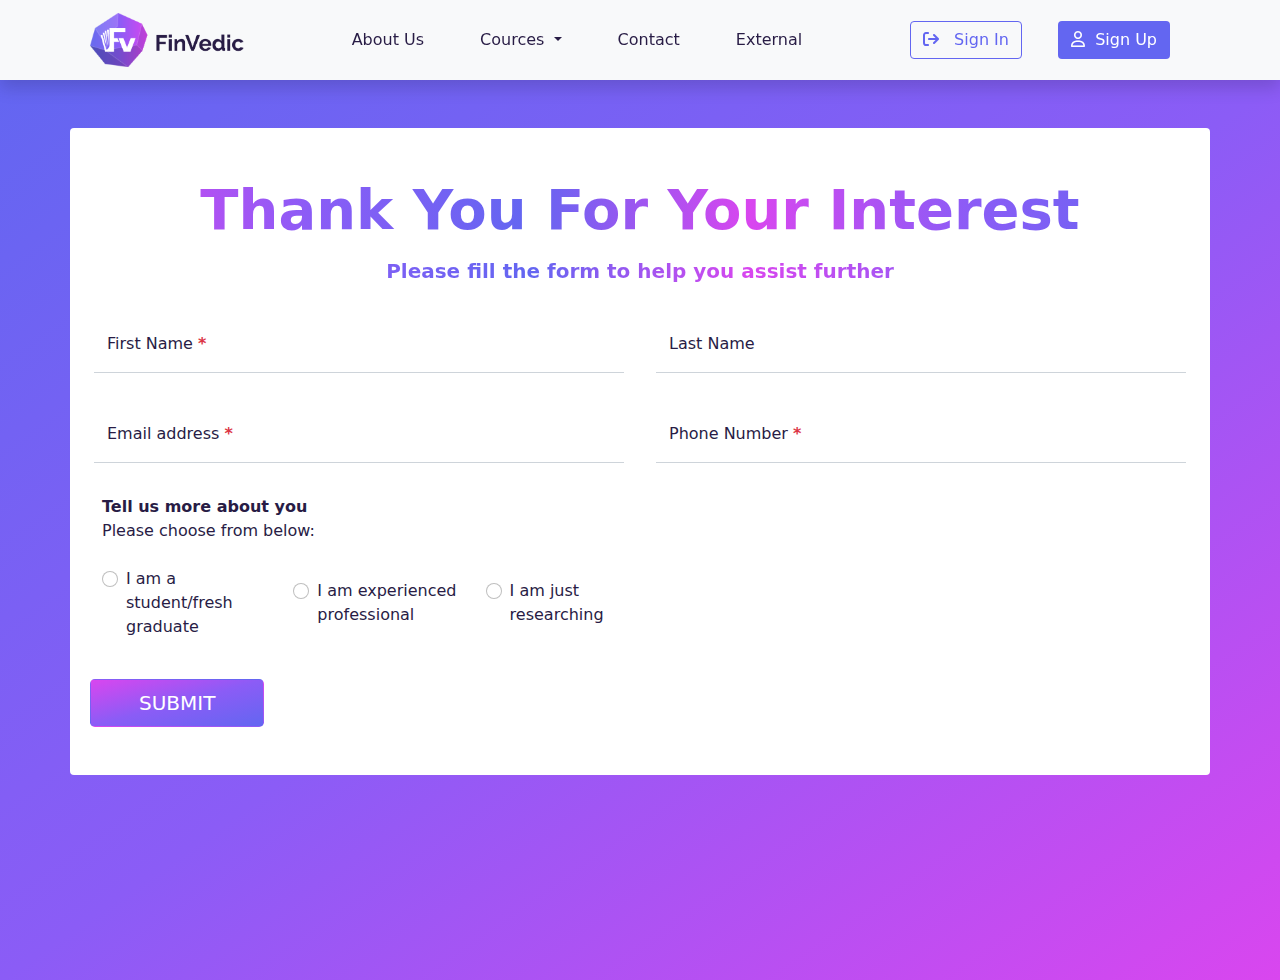
<file: broucher.html>
<!DOCTYPE html>
<html>

<head>
    <meta charset="utf-8">
    <meta name="viewport" content="width=device-width, initial-scale=1">
    <link href="assets/css/CustomeStyle.css" rel="stylesheet">
    <link href="assets/css/bootstrap.css" rel="stylesheet">
    <link href="https://cdnjs.cloudflare.com/ajax/libs/font-awesome/6.4.0/css/all.min.css" rel="stylesheet">
    <link rel="preconnect" href="https://fonts.googleapis.com">
    <link rel="preconnect" href="https://fonts.gstatic.com" crossorigin>
    <link href="https://fonts.googleapis.com/css2?family=Raleway:wght@300;400;500&display=swap" rel="stylesheet">
    <title>FinVedic Website</title>
    <link rel="stylesheet" href="assets/css/splide.css">
    <script src="assets/js/splide.min.js"></script>
    <link rel="stylesheet" href="https://cdnjs.cloudflare.com/ajax/libs/animate.css/4.1.1/animate.min.css" />
    <style>
        .accordion-item:first-of-type .accordion-button,
        .accordion-item:last-of-type .accordion-button.collapsed {
            border-top-left-radius: 50%;
            border-top-right-radius: 50%;
            border-bottom-left-radius: 50%;
            border-bottom-right-radius: 50%;
        }

        .accordion-button {
            width: fit-content;
            float: right;
            padding: 6px;
            border-radius: 50%;
        }

        .accordion-button.collapsed {
            background-color: #f3f6ff !important;
            box-shadow: none;
        }

        .accordion-button:not(.collapsed) {
            background-color: #6366F1 !important;
            box-shadow: none;
        }

        .accordion-button::after {
            background-image: url([data-uri]);
        }

        .accordion-button:not(.collapsed)::after {
            background-image: url([data-uri]);
        }

        .accordion-collapse.collapse.card-body {
            padding: 0px;
        }

        .nav.nav-pills .nav-item .nav-link {
            background: white !important;
            border-radius: 10px;
            box-shadow: 0px 4px 5px 0px rgb(177, 177, 177);
            cursor: pointer;
        }

        .nav.nav-pills .nav-item .nav-link p {
            color: rgb(180, 180, 180) !important;
            font-weight: bold;
        }

        .nav.nav-pills .nav-item .nav-link img {
            opacity: 0.4;
        }

        .nav.nav-pills .nav-item {
            margin-left: 5px;
            margin-right: 5px;
        }

        .nav.nav-pills .nav-item .nav-link.active {
            transform: scale(1.1);
            transition: 0.25s;
            background-color: red;

            border-radius: 10px 10px 0px 0px;
            border-bottom: 5px solid #ea63ff;
            box-shadow: 0px 4px 5px 0px #ea63ff;
        }

        .nav.nav-pills .nav-item .nav-link.active img {
            opacity: 1;
        }

        .nav.nav-pills .nav-item .nav-link.active p {
            color: #281C45 !important;
        }

        .nav.nav-pills .nav-item .nav-link img {
            width: 70px;
            /* height: 70px; */
            padding-bottom: 10px;
        }

        .header-section {
            background-image: url('assets/images/Bannerimg12x.png');
        }

        .lab-section {
            background-image: url('assets/images/Group1602x.png');
            background-repeat: no-repeat;
            background-size: 100% 100%;
        }

        .Excellence-section {
            background-image: url('assets/images/Group168@2x.png');
            background-repeat: no-repeat;
            background-size: 100% 100%;
        }

        .finvedic-section {
            /* height: 100vh; */
            /* background-image: url('assets/images/Component1812x.png'); */
            /* background-repeat: no-repeat; */
            /* background-size: 100% 100%; */
        }

        .finvedic-section:hover {
            transform: scale(0.4)
        }

        .logo {
            width: 154px;
        }

        @media (min-width: 768px) and (max-width: 991px) {
            .header-section {
                background-image: url('assets/images/Group74702x.png');
            }
        }

        @media screen and (max-width: 767px) {
            .logo {
                width: 116px;
            }

            .header-section {
                background-image: url('assets/images/Group74702x.png');
            }

            .lab-section {
                background-image: url('assets/images/Group74803x.png');
                background-repeat: no-repeat;
                background-position: center;
                background-size: 180% 100%;
            }

            .Excellence-section {
                background-image: url('assets/images/Group74813x.png');
                background-repeat: no-repeat;
                background-position: center;
                background-size: 180% 100%;
            }

            .mainlab-section {
                box-shadow: 0px -100px 100px 0px #ffffff;
            }

            .finvedic-section {
                height: 45vh;
                background-image: url('assets/images/Component1812x.png');
                background-repeat: no-repeat;
                background-position: center;
                background-size: 150% 100%;
            }

            .nav.nav-pills .nav-item .nav-link.active {
                transform: scale(1.2);
            }

            .nav.nav-pills .nav-item .nav-link img {
                width: 50px;
                /* height: 50px; */
            }
        }

        ol,
        ul {
            padding-left: 1.225rem;
        }

        .form-control {
            border: 0px;
            border-bottom: 1px solid #ced4da;
            border-radius: 0px;
        }
    </style>
</head>

<body>
    <!-- navbar start -->
    <nav
        class="navbar navbar-expand-lg navbar-light bg-light sticky-top fixed-top shadow animate__animated animate__pulse">
        <div class="container">
            <a class="navbar-brand" href="index.html">
                <img src="assets/images/logo/Asset8sxsr.png" class="logo">
            </a>
            <button type="button" class="navbar-toggler btn" data-bs-toggle="modal" data-bs-target="#navbarModel">
                <span class="navbar-toggler-icon"></span>
            </button>
            <div class="collapse navbar-collapse text-center" id="navbarSupportedContent">
                <ul class="navbar-nav mx-auto mb-2 mb-lg-0">
                    <li class="nav-item">
                        <a class="nav-link active" aria-current="page" href="#">About Us</a>
                    </li>
                    <li class="nav-item dropdown">
                        <a class="nav-link dropdown-toggle" href="#" id="navbarDropdown" role="button"
                            data-bs-toggle="dropdown" aria-expanded="false">
                            Cources
                        </a>
                        <ul class="dropdown-menu bordered dropdown-menu-style" aria-labelledby="navbarDropdown">
                            <li><a class="dropdown-item" href="Payments.html">Payments <i class="fa-solid fa-angle-right"></i></a>
                            </li>
                            <li><a class="dropdown-item" href="#">Banking <i class="fa-solid fa-angle-right"></i></a>
                            </li>
                            <li><a class="dropdown-item" href="#">Digital Landing <i
                                        class="fa-solid fa-angle-right"></i></a></li>
                            <li><a class="dropdown-item" href="#">Wealth Management <i
                                        class="fa-solid fa-angle-right"></i></a></li>
                            <li><a class="dropdown-item" href="#">Insurance <i class="fa-solid fa-angle-right"></i></a>
                            </li>
                            <li><a class="dropdown-item" href="#">Capital Markets <i
                                        class="fa-solid fa-angle-right"></i></a></li>
                            <li><a class="dropdown-item" href="#">SMB <i class="fa-solid fa-angle-right"></i></a>
                            </li>
                            <li><a class="dropdown-item" href="#">Real Estate <i
                                        class="fa-solid fa-angle-right"></i></a></li>
                        </ul>
                    </li>
                    <li class="nav-item">
                        <a class="nav-link" href="#" tabindex="-1" aria-disabled="true">Contact</a>
                    </li>
                    <li class="nav-item">
                        <a class="nav-link" href="#">External</a>
                    </li>
                </ul>
                <ui class="navbar-nav">
                    <li class="nav-item mx-3">
                        <a class="btn sign-in-btn rounded my-2" href="signIn.html">
                            <i class="fa-solid fa-arrow-right-from-bracket text-blue"></i>&nbsp;&nbsp; Sign In
                        </a>
                    </li>
                    <li class="nav-item">
                        <a class="btn text-white sign-up-btn rounded my-2" href="signUp.html">
                            <i class="fa-regular fa-user text-white"></i>&nbsp;&nbsp;Sign Up
                        </a>
                    </li>
                </ui>
            </div>
        </div>
    </nav>
    <!-- navbar end -->

    <div class="modal fade" id="navbarModel">
        <div class="modal-dialog modal-sm">
            <div class="modal-content bg-light" style="border-radius: 25px;">
                <div class="modal-head m-4 text-end">
                    <button type="button" class="btn-close" data-bs-dismiss="modal"></button>
                </div>
                <div class="d-flex align-items-start" style="height:80vh;overflow-y: auto;">
                    <ul class="navbar-nav mx-auto mt-4 mb-lg-0">
                        <li class="nav-item h5">
                            <a class="nav-link active" aria-current="page" href="#">About Us</a>
                        </li>
                        <li class="nav-item dropdown">
                            <a class="nav-link dropdown-toggle h4" href="#" id="navbarDropdown" role="button"
                                data-bs-toggle="dropdown" aria-expanded="false"><span class="h5"> Cources</span> </a>
                            <ul class="dropdown-menu bordered " aria-labelledby="navbarDropdown">
                                <li><a class="dropdown-item" href="#">
                                        Payments <i class="fa-solid fa-angle-right"></i></a>
                                </li>
                                <li><a class="dropdown-item" href="#">
                                        Banking <i class="fa-solid fa-angle-right"></i></a>
                                </li>
                                <li><a class="dropdown-item" href="#">
                                        Digital Landing <i class="fa-solid fa-angle-right"></i></a>
                                </li>
                                <li><a class="dropdown-item" href="#">
                                        Wealth Management <i class="fa-solid fa-angle-right"></i></a>
                                </li>
                                <li><a class="dropdown-item" href="#">
                                        Insurance <i class="fa-solid fa-angle-right"></i></a>
                                </li>
                                <li><a class="dropdown-item" href="#">
                                        Capital Markets <i class="fa-solid fa-angle-right"></i></a>
                                </li>
                                <li><a class="dropdown-item" href="#">
                                        SMB <i class="fa-solid fa-angle-right"></i></a>
                                </li>
                                <li><a class="dropdown-item" href="#">
                                        Real Estate <i class="fa-solid fa-angle-right"></i></a>
                                </li>
                            </ul>
                        </li>
                        <li class="nav-item h5">
                            <a class="nav-link" href="#">Contact</a>
                        </li>
                        <li class="nav-item h5">
                            <a class="nav-link" href="#">External</a>
                        </li>
                        <li class="nav-item">
                            <button class="btn btn-sm sign-in-btn rounded ">
                                <i class="fa-solid fa-arrow-right-from-bracket text-blue"></i>&nbsp;&nbsp; Sign In
                            </button>
                        </li>
                        <li class="nav-item my-3">
                            <button class="btn btn-sm text-white sign-up-btn rounded">
                                <i class="fa-regular fa-user text-white"></i>&nbsp;&nbsp;Sign Up
                            </button>
                        </li>
                    </ul>
                </div>
            </div>
        </div>
    </div>


    <div class="container-fluid py-5 form-background px-2">
        <div class="container bg-white py-5 rounded">
            <form onsubmit="">
                <div class="row">
                    <div class="col-12 display-4 fw-bold text-center">
                        <p class=" fs-sm-20 heading-text"> Thank You For Your Interest</p>
                        <p class="fs-20 fs-sm-14 heading-text">Please fill the form to help you assist further</p>
                    </div>
                    <div class="col-12 col-lg-6 p-3">
                        <div class="form-floating">
                            <input type="text" class="form-control" id="floatingInputFNmae"
                                placeholder="name@example.com" value="">
                            <label for="floatingInputFNmae">First Name <span
                                    class="text-danger fw-bold">*</span></label>
                        </div>
                    </div>
                    <div class="col-12 col-lg-6 p-3">
                        <div class="form-floating">
                            <input type="text" class="form-control" id="floatingInputLName"
                                placeholder="name@example.com" value="">
                            <label for="floatingInputLName">Last Name</label>
                        </div>
                    </div>
                    <div class="col-12 col-lg-6 p-3">
                        <div class="form-floating">
                            <input type="email" class="form-control" id="floatingInputAddress"
                                placeholder="name@example.com" value="">
                            <label for="floatingInputAddress">Email address <span class="text-danger fw-bold">
                                    *</span></label>
                        </div>
                    </div>
                    <div class="col-12 col-lg-6 p-3">
                        <div class="form-floating">
                            <input type="number" class="form-control" id="floatingInputNumber"
                                placeholder="name@example.com" value="">
                            <label for="floatingInputNumber">Phone Number <span class="text-danger fw-bold">
                                    *</span></label>
                        </div>
                    </div>
                    <div class="col-12 col-lg-6 p-3">
                        <label class="fw-bold mx-2">Tell us more about you</label><br>
                        <lable class="mx-2">Please choose from below:</lable>
                        <div class="py-3 d-lg-flex align-items-center">
                            <div class="form-check m-2">
                                <input class="form-check-input" type="radio" name="aboutYou"
                                    id="flexRadio1" value="I am a student/fresh graduate">
                                <label class="form-check-label" for="flexRadio1">
                                    I am a student/fresh graduate
                                </label>
                            </div>
                            <div class="form-check m-2">
                                <input class="form-check-input" type="radio" name="aboutYou"
                                    id="flexRadio12" value="I am experienced professional">
                                <label class="form-check-label" for="flexRadio12">
                                    I am experienced professional
                                </label>
                            </div>
                            <div class="form-check m-2">
                                <input class="form-check-input" type="radio" name="aboutYou"
                                    id="flexRadio13" value="I am just researching">
                                <label class="form-check-label" for="flexRadio13">
                                    I am just researching
                                </label>
                            </div>
                        </div>
                    </div>
                    <div class="col-12">
                        <button class="px-5 btn btn-lg submit-btn text-white" type="submit"
                            role="button">SUBMIT</button>
                    </div>
                </div>
            </form>
        </div>
    </div>
</body>
<script src="assets/js/bootstrap.js"></script>
<script src="https://cdnjs.cloudflare.com/ajax/libs/jquery/3.6.0/jquery.min.js"></script>

</html>
</file>
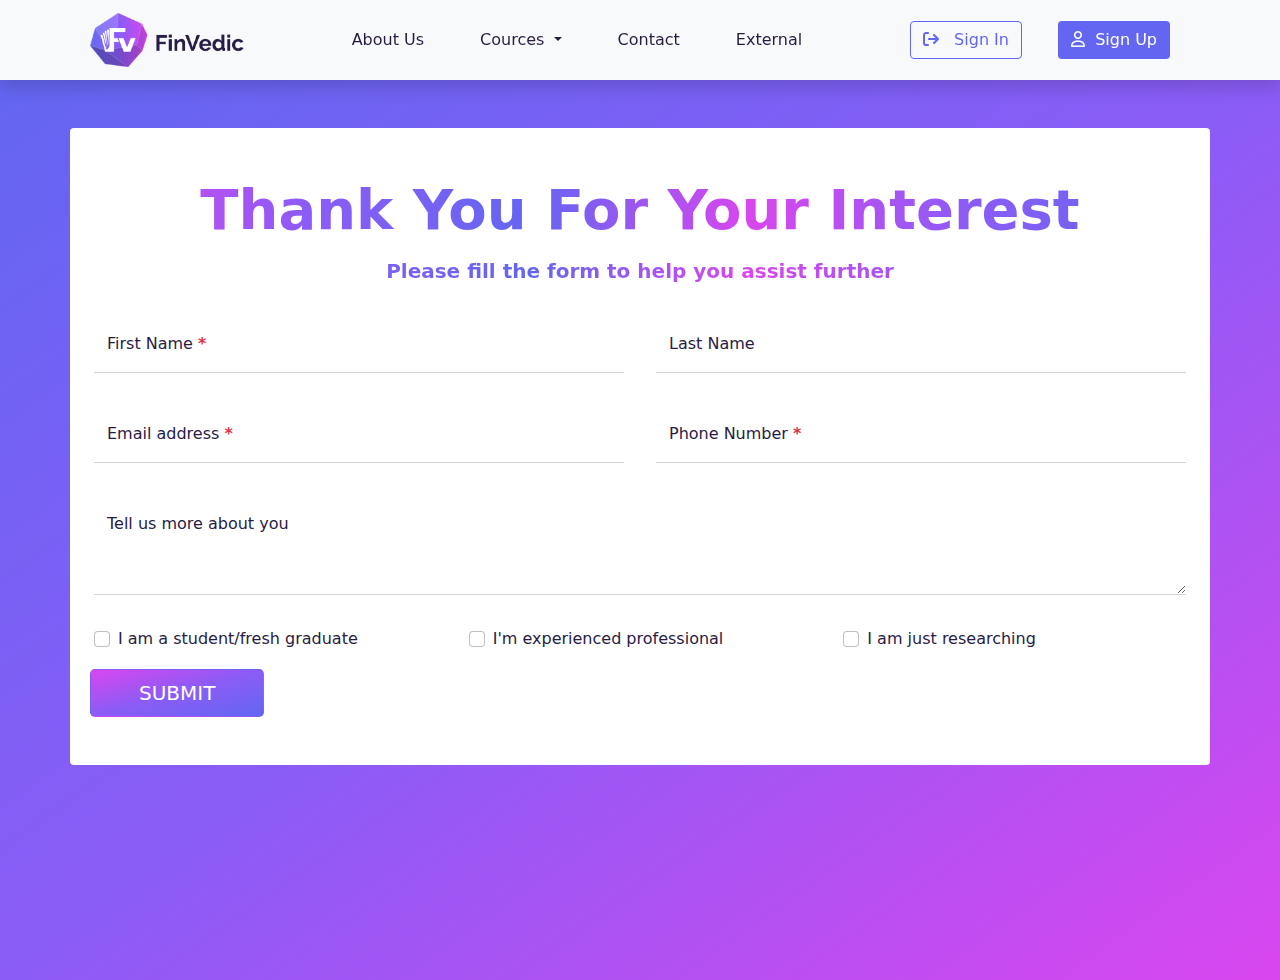
<file: contactUs.html>
<!DOCTYPE html>
<html>

<head>
    <meta charset="utf-8">
    <meta name="viewport" content="width=device-width, initial-scale=1">
    <link href="assets/css/CustomeStyle.css" rel="stylesheet">
    <link href="assets/css/bootstrap.css" rel="stylesheet">
    <link href="https://cdnjs.cloudflare.com/ajax/libs/font-awesome/6.4.0/css/all.min.css" rel="stylesheet">
    <link rel="preconnect" href="https://fonts.googleapis.com">
    <link rel="preconnect" href="https://fonts.gstatic.com" crossorigin>
    <link href="https://fonts.googleapis.com/css2?family=Raleway:wght@300;400;500&display=swap" rel="stylesheet">
    <title>FinVedic Website</title>
    <link rel="stylesheet" href="assets/css/splide.css">
    <script src="assets/js/splide.min.js"></script>
    <link rel="stylesheet" href="https://cdnjs.cloudflare.com/ajax/libs/animate.css/4.1.1/animate.min.css" />
    <style>
        .accordion-item:first-of-type .accordion-button,
        .accordion-item:last-of-type .accordion-button.collapsed {
            border-top-left-radius: 50%;
            border-top-right-radius: 50%;
            border-bottom-left-radius: 50%;
            border-bottom-right-radius: 50%;
        }

        .accordion-button {
            width: fit-content;
            float: right;
            padding: 6px;
            border-radius: 50%;
        }

        .accordion-button.collapsed {
            background-color: #f3f6ff !important;
            box-shadow: none;
        }

        .accordion-button:not(.collapsed) {
            background-color: #6366F1 !important;
            box-shadow: none;
        }

        .accordion-button::after {
            background-image: url([data-uri]);
        }

        .accordion-button:not(.collapsed)::after {
            background-image: url([data-uri]);
        }

        .accordion-collapse.collapse.card-body {
            padding: 0px;
        }

        .nav.nav-pills .nav-item .nav-link {
            background: white !important;
            border-radius: 10px;
            box-shadow: 0px 4px 5px 0px rgb(177, 177, 177);
            cursor: pointer;
        }

        .nav.nav-pills .nav-item .nav-link p {
            color: rgb(180, 180, 180) !important;
            font-weight: bold;
        }

        .nav.nav-pills .nav-item .nav-link img {
            opacity: 0.4;
        }

        .nav.nav-pills .nav-item {
            margin-left: 5px;
            margin-right: 5px;
        }

        .nav.nav-pills .nav-item .nav-link.active {
            transform: scale(1.1);
            transition: 0.25s;
            background-color: red;

            border-radius: 10px 10px 0px 0px;
            border-bottom: 5px solid #ea63ff;
            box-shadow: 0px 4px 5px 0px #ea63ff;
        }

        .nav.nav-pills .nav-item .nav-link.active img {
            opacity: 1;
        }

        .nav.nav-pills .nav-item .nav-link.active p {
            color: #281C45 !important;
        }

        .nav.nav-pills .nav-item .nav-link img {
            width: 70px;
            /* height: 70px; */
            padding-bottom: 10px;
        }

        .header-section {
            background-image: url('assets/images/Bannerimg12x.png');
        }

        .lab-section {
            background-image: url('assets/images/Group1602x.png');
            background-repeat: no-repeat;
            background-size: 100% 100%;
        }

        .Excellence-section {
            background-image: url('assets/images/Group168@2x.png');
            background-repeat: no-repeat;
            background-size: 100% 100%;
        }

        .finvedic-section {
            /* height: 100vh; */
            /* background-image: url('assets/images/Component1812x.png'); */
            /* background-repeat: no-repeat; */
            /* background-size: 100% 100%; */
        }

        .finvedic-section:hover {
            transform: scale(0.4)
        }

        .logo {
            width: 154px;
        }

        @media (min-width: 768px) and (max-width: 991px) {
            .header-section {
                background-image: url('assets/images/Group74702x.png');
            }
        }

        @media screen and (max-width: 767px) {
            .logo {
                width: 116px;
            }

            .header-section {
                background-image: url('assets/images/Group74702x.png');
            }

            .lab-section {
                background-image: url('assets/images/Group74803x.png');
                background-repeat: no-repeat;
                background-position: center;
                background-size: 180% 100%;
            }

            .Excellence-section {
                background-image: url('assets/images/Group74813x.png');
                background-repeat: no-repeat;
                background-position: center;
                background-size: 180% 100%;
            }

            .mainlab-section {
                box-shadow: 0px -100px 100px 0px #ffffff;
            }

            .finvedic-section {
                height: 45vh;
                background-image: url('assets/images/Component1812x.png');
                background-repeat: no-repeat;
                background-position: center;
                background-size: 150% 100%;
            }

            .nav.nav-pills .nav-item .nav-link.active {
                transform: scale(1.2);
            }

            .nav.nav-pills .nav-item .nav-link img {
                width: 50px;
                /* height: 50px; */
            }
        }

        ol,
        ul {
            padding-left: 1.225rem;
        }
        .form-control{
            border: 0px;
            border-bottom: 1px solid #ced4da;
            border-radius:0px;
        }
    </style>
</head>

<body>
    <!-- navbar start -->
    <nav
        class="navbar navbar-expand-lg navbar-light bg-light sticky-top fixed-top shadow animate__animated animate__pulse">
        <div class="container">
            <a class="navbar-brand" href="index.html">
                <img src="assets/images/logo/Asset8sxsr.png" class="logo">
            </a>
            <button type="button" class="navbar-toggler btn" data-bs-toggle="modal" data-bs-target="#navbarModel">
                <span class="navbar-toggler-icon"></span>
            </button>
            <div class="collapse navbar-collapse text-center" id="navbarSupportedContent">
                <ul class="navbar-nav mx-auto mb-2 mb-lg-0">
                    <li class="nav-item">
                        <a class="nav-link active" aria-current="page" href="#">About Us</a>
                    </li>
                    <li class="nav-item dropdown">
                        <a class="nav-link dropdown-toggle" href="#" id="navbarDropdown" role="button"
                            data-bs-toggle="dropdown" aria-expanded="false">
                            Cources
                        </a>
                        <ul class="dropdown-menu bordered dropdown-menu-style" aria-labelledby="navbarDropdown">
                            <li><a class="dropdown-item" href="Payments.html">Payments <i class="fa-solid fa-angle-right"></i></a>
                            </li>
                            <li><a class="dropdown-item" href="#">Banking <i class="fa-solid fa-angle-right"></i></a>
                            </li>
                            <li><a class="dropdown-item" href="#">Digital Landing <i
                                        class="fa-solid fa-angle-right"></i></a></li>
                            <li><a class="dropdown-item" href="#">Wealth Management <i
                                        class="fa-solid fa-angle-right"></i></a></li>
                            <li><a class="dropdown-item" href="#">Insurance <i class="fa-solid fa-angle-right"></i></a>
                            </li>
                            <li><a class="dropdown-item" href="#">Capital Markets <i
                                        class="fa-solid fa-angle-right"></i></a></li>
                            <li><a class="dropdown-item" href="#">SMB <i class="fa-solid fa-angle-right"></i></a>
                            </li>
                            <li><a class="dropdown-item" href="#">Real Estate <i
                                        class="fa-solid fa-angle-right"></i></a></li>
                        </ul>
                    </li>
                    <li class="nav-item">
                        <a class="nav-link" href="#" tabindex="-1" aria-disabled="true">Contact</a>
                    </li>
                    <li class="nav-item">
                        <a class="nav-link" href="#">External</a>
                    </li>
                </ul>
                <ui class="navbar-nav">
                    <li class="nav-item mx-3">
                        <a class="btn sign-in-btn rounded my-2" href="signIn.html">
                            <i class="fa-solid fa-arrow-right-from-bracket text-blue"></i>&nbsp;&nbsp; Sign In
                        </a>
                    </li>
                    <li class="nav-item">
                        <a class="btn text-white sign-up-btn rounded my-2" href="signUp.html">
                            <i class="fa-regular fa-user text-white"></i>&nbsp;&nbsp;Sign Up
                        </a>
                    </li>
                </ui>
            </div>
        </div>
    </nav>
    <!-- navbar end -->

    <div class="modal fade" id="navbarModel">
        <div class="modal-dialog modal-sm">
            <div class="modal-content bg-light" style="border-radius: 25px;">
                <div class="modal-head m-4 text-end">
                    <button type="button" class="btn-close" data-bs-dismiss="modal"></button>
                </div>
                <div class="d-flex align-items-start" style="height:80vh;overflow-y: auto;">
                    <ul class="navbar-nav mx-auto mt-4 mb-lg-0">
                        <li class="nav-item h5">
                            <a class="nav-link active" aria-current="page" href="#">About Us</a>
                        </li>
                        <li class="nav-item dropdown">
                            <a class="nav-link dropdown-toggle h4" href="#" id="navbarDropdown" role="button"
                                data-bs-toggle="dropdown" aria-expanded="false"><span class="h5"> Cources</span> </a>
                            <ul class="dropdown-menu bordered " aria-labelledby="navbarDropdown">
                                <li><a class="dropdown-item" href="#">
                                        Payments <i class="fa-solid fa-angle-right"></i></a>
                                </li>
                                <li><a class="dropdown-item" href="#">
                                        Banking <i class="fa-solid fa-angle-right"></i></a>
                                </li>
                                <li><a class="dropdown-item" href="#">
                                        Digital Landing <i class="fa-solid fa-angle-right"></i></a>
                                </li>
                                <li><a class="dropdown-item" href="#">
                                        Wealth Management <i class="fa-solid fa-angle-right"></i></a>
                                </li>
                                <li><a class="dropdown-item" href="#">
                                        Insurance <i class="fa-solid fa-angle-right"></i></a>
                                </li>
                                <li><a class="dropdown-item" href="#">
                                        Capital Markets <i class="fa-solid fa-angle-right"></i></a>
                                </li>
                                <li><a class="dropdown-item" href="#">
                                        SMB <i class="fa-solid fa-angle-right"></i></a>
                                </li>
                                <li><a class="dropdown-item" href="#">
                                        Real Estate <i class="fa-solid fa-angle-right"></i></a>
                                </li>
                            </ul>
                        </li>
                        <li class="nav-item h5">
                            <a class="nav-link" href="#">Contact</a>
                        </li>
                        <li class="nav-item h5">
                            <a class="nav-link" href="#">External</a>
                        </li>
                        <li class="nav-item">
                            <button class="btn btn-sm sign-in-btn rounded ">
                                <i class="fa-solid fa-arrow-right-from-bracket text-blue"></i>&nbsp;&nbsp; Sign In
                            </button>
                        </li>
                        <li class="nav-item my-3">
                            <button class="btn btn-sm text-white sign-up-btn rounded">
                                <i class="fa-regular fa-user text-white"></i>&nbsp;&nbsp;Sign Up
                            </button>
                        </li>
                    </ul>
                </div>
            </div>
        </div>
    </div>


    <div class="container-fluid py-5 form-background px-2">
        <div class="container bg-white py-5 rounded">
            <form onsubmit="">
            <div class="row">
                <div class="col-12 display-4 fw-bold text-center">
                    <p class=" fs-sm-20 heading-text"> Thank You For Your Interest</p>
                    <p class="fs-20 fs-sm-14 heading-text">Please fill the form to help you assist further</p>
                </div>
                <div class="col-12 col-lg-6 p-3">
                    <div class="form-floating">
                        <input type="text" class="form-control" id="floatingInputFNmae" placeholder="name@example.com" value="">
                        <label for="floatingInputFNmae">First Name <span class="text-danger fw-bold">*</span></label>
                    </div>
                </div>
                <div class="col-12 col-lg-6 p-3">
                    <div class="form-floating">
                        <input type="text" class="form-control" id="floatingInputLName" placeholder="name@example.com" value="">
                        <label for="floatingInputLName">Last Name</label>
                    </div>
                </div>
                <div class="col-12 col-lg-6 p-3">
                    <div class="form-floating">
                        <input type="email" class="form-control" id="floatingInputAddress" placeholder="name@example.com" value="">
                        <label for="floatingInputAddress">Email address <span class="text-danger fw-bold"> *</span></label>
                    </div>
                </div>
                <div class="col-12 col-lg-6 p-3">
                    <div class="form-floating">
                        <input type="number" class="form-control" id="floatingInputNumber" placeholder="name@example.com" value="">
                        <label for="floatingInputNumber">Phone Number <span class="text-danger fw-bold"> *</span></label>
                    </div>
                </div>
                <div class="col-12 p-3">
                    <div class="form-floating">
                        <textarea class="form-control" placeholder="Leave a comment here" id="floatingTex" style="height: 100px"></textarea>
                        <label for="floatingTex">Tell us more about you</label>
                      </div>
                </div>
                <div class="col-4 p-3">
                    <div class="form-check">
                        <input class="form-check-input" type="checkbox" value="" id="defaultCheck1">
                        <label class="form-check-label" for="defaultCheck1">
                            I am a student/fresh graduate
                        </label>
                    </div>
                </div>
                <div class="col-4 p-3">
                    <div class="form-check">
                        <input class="form-check-input" type="checkbox" value="" id="defaultCheck1">
                        <label class="form-check-label" for="defaultCheck1">
                            I'm experienced professional
                        </label>
                    </div>
                </div>
                <div class="col-4 p-3">
                    <div class="form-check">
                        <input class="form-check-input" type="checkbox" value="" id="defaultCheck1">
                        <label class="form-check-label" for="defaultCheck1">
                            I am just researching
                        </label>
                    </div>
                </div>
                <div class="col-12">
                    <button class="px-5 btn btn-lg submit-btn text-white" type="submit" role="button">SUBMIT</button>
                </div>
            </div>
            </form>
        </div>
    </div>
</body>
<script src="assets/js/bootstrap.js"></script>
<script src="https://cdnjs.cloudflare.com/ajax/libs/jquery/3.6.0/jquery.min.js"></script>

</html>
</file>
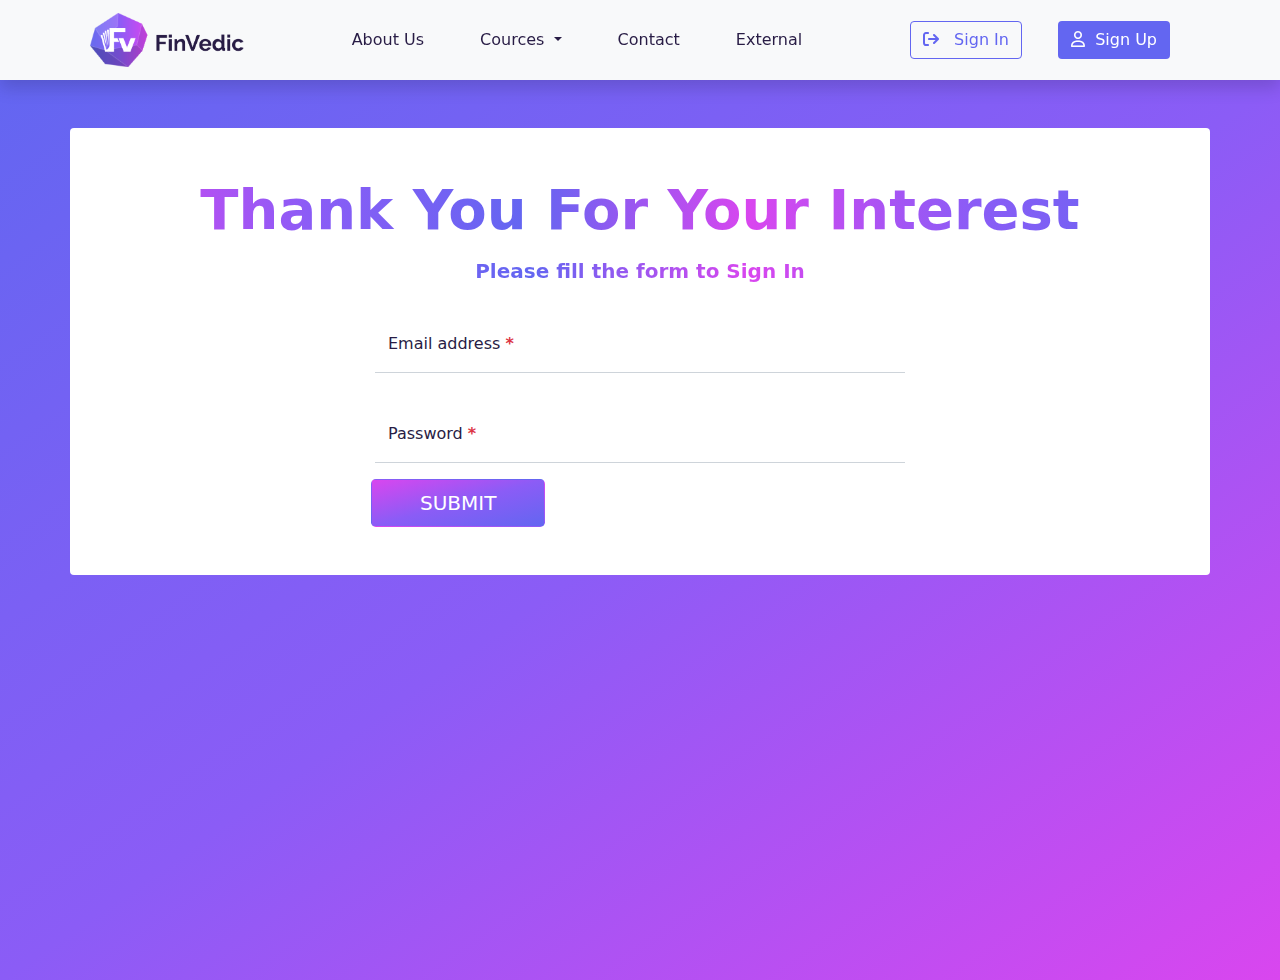
<file: signIn.html>
<!DOCTYPE html>
<html>

<head>
    <meta charset="utf-8">
    <meta name="viewport" content="width=device-width, initial-scale=1">
    <link href="assets/css/CustomeStyle.css" rel="stylesheet">
    <link href="assets/css/bootstrap.css" rel="stylesheet">
    <link href="https://cdnjs.cloudflare.com/ajax/libs/font-awesome/6.4.0/css/all.min.css" rel="stylesheet">
    <link rel="preconnect" href="https://fonts.googleapis.com">
    <link rel="preconnect" href="https://fonts.gstatic.com" crossorigin>
    <link href="https://fonts.googleapis.com/css2?family=Raleway:wght@300;400;500&display=swap" rel="stylesheet">
    <title>FinVedic Website</title>
    <link rel="stylesheet" href="assets/css/splide.css">
    <script src="assets/js/splide.min.js"></script>
    <link rel="stylesheet" href="https://cdnjs.cloudflare.com/ajax/libs/animate.css/4.1.1/animate.min.css" />
    <style>
        .accordion-item:first-of-type .accordion-button,
        .accordion-item:last-of-type .accordion-button.collapsed {
            border-top-left-radius: 50%;
            border-top-right-radius: 50%;
            border-bottom-left-radius: 50%;
            border-bottom-right-radius: 50%;
        }

        .accordion-button {
            width: fit-content;
            float: right;
            padding: 6px;
            border-radius: 50%;
        }

        .accordion-button.collapsed {
            background-color: #f3f6ff !important;
            box-shadow: none;
        }

        .accordion-button:not(.collapsed) {
            background-color: #6366F1 !important;
            box-shadow: none;
        }

        .accordion-button::after {
            background-image: url([data-uri]);
        }

        .accordion-button:not(.collapsed)::after {
            background-image: url([data-uri]);
        }

        .accordion-collapse.collapse.card-body {
            padding: 0px;
        }

        .nav.nav-pills .nav-item .nav-link {
            background: white !important;
            border-radius: 10px;
            box-shadow: 0px 4px 5px 0px rgb(177, 177, 177);
            cursor: pointer;
        }

        .nav.nav-pills .nav-item .nav-link p {
            color: rgb(180, 180, 180) !important;
            font-weight: bold;
        }

        .nav.nav-pills .nav-item .nav-link img {
            opacity: 0.4;
        }

        .nav.nav-pills .nav-item {
            margin-left: 5px;
            margin-right: 5px;
        }

        .nav.nav-pills .nav-item .nav-link.active {
            transform: scale(1.1);
            transition: 0.25s;
            background-color: red;

            border-radius: 10px 10px 0px 0px;
            border-bottom: 5px solid #ea63ff;
            box-shadow: 0px 4px 5px 0px #ea63ff;
        }

        .nav.nav-pills .nav-item .nav-link.active img {
            opacity: 1;
        }

        .nav.nav-pills .nav-item .nav-link.active p {
            color: #281C45 !important;
        }

        .nav.nav-pills .nav-item .nav-link img {
            width: 70px;
            /* height: 70px; */
            padding-bottom: 10px;
        }

        .header-section {
            background-image: url('assets/images/Bannerimg12x.png');
        }

        .lab-section {
            background-image: url('assets/images/Group1602x.png');
            background-repeat: no-repeat;
            background-size: 100% 100%;
        }

        .Excellence-section {
            background-image: url('assets/images/Group168@2x.png');
            background-repeat: no-repeat;
            background-size: 100% 100%;
        }

        .finvedic-section {
            /* height: 100vh; */
            /* background-image: url('assets/images/Component1812x.png'); */
            /* background-repeat: no-repeat; */
            /* background-size: 100% 100%; */
        }

        .finvedic-section:hover {
            transform: scale(0.4)
        }

        .logo {
            width: 154px;
        }

        @media (min-width: 768px) and (max-width: 991px) {
            .header-section {
                background-image: url('assets/images/Group74702x.png');
            }
        }

        @media screen and (max-width: 767px) {
            .logo {
                width: 116px;
            }

            .header-section {
                background-image: url('assets/images/Group74702x.png');
            }

            .lab-section {
                background-image: url('assets/images/Group74803x.png');
                background-repeat: no-repeat;
                background-position: center;
                background-size: 180% 100%;
            }

            .Excellence-section {
                background-image: url('assets/images/Group74813x.png');
                background-repeat: no-repeat;
                background-position: center;
                background-size: 180% 100%;
            }

            .mainlab-section {
                box-shadow: 0px -100px 100px 0px #ffffff;
            }

            .finvedic-section {
                height: 45vh;
                background-image: url('assets/images/Component1812x.png');
                background-repeat: no-repeat;
                background-position: center;
                background-size: 150% 100%;
            }

            .nav.nav-pills .nav-item .nav-link.active {
                transform: scale(1.2);
            }

            .nav.nav-pills .nav-item .nav-link img {
                width: 50px;
                /* height: 50px; */
            }
        }

        ol,
        ul {
            padding-left: 1.225rem;
        }

        .form-control {
            border: 0px;
            border-bottom: 1px solid #ced4da;
            border-radius: 0px;
        }
    </style>
</head>

<body>
    <!-- navbar start -->
    <nav
        class="navbar navbar-expand-lg navbar-light bg-light sticky-top fixed-top shadow animate__animated animate__pulse">
        <div class="container">
            <a class="navbar-brand" href="index.html">
                <img src="assets/images/logo/Asset8sxsr.png" class="logo">
            </a>
            <button type="button" class="navbar-toggler btn" data-bs-toggle="modal" data-bs-target="#navbarModel">
                <span class="navbar-toggler-icon"></span>
            </button>
            <div class="collapse navbar-collapse text-center" id="navbarSupportedContent">
                <ul class="navbar-nav mx-auto mb-2 mb-lg-0">
                    <li class="nav-item">
                        <a class="nav-link active" aria-current="page" href="#">About Us</a>
                    </li>
                    <li class="nav-item dropdown">
                        <a class="nav-link dropdown-toggle" href="#" id="navbarDropdown" role="button"
                            data-bs-toggle="dropdown" aria-expanded="false">
                            Cources
                        </a>
                        <ul class="dropdown-menu bordered dropdown-menu-style" aria-labelledby="navbarDropdown">
                            <li><a class="dropdown-item" href="Payments.html">Payments <i
                                        class="fa-solid fa-angle-right"></i></a>
                            </li>
                            <li><a class="dropdown-item" href="#">Banking <i class="fa-solid fa-angle-right"></i></a>
                            </li>
                            <li><a class="dropdown-item" href="#">Digital Landing <i
                                        class="fa-solid fa-angle-right"></i></a></li>
                            <li><a class="dropdown-item" href="#">Wealth Management <i
                                        class="fa-solid fa-angle-right"></i></a></li>
                            <li><a class="dropdown-item" href="#">Insurance <i class="fa-solid fa-angle-right"></i></a>
                            </li>
                            <li><a class="dropdown-item" href="#">Capital Markets <i
                                        class="fa-solid fa-angle-right"></i></a></li>
                            <li><a class="dropdown-item" href="#">SMB <i class="fa-solid fa-angle-right"></i></a>
                            </li>
                            <li><a class="dropdown-item" href="#">Real Estate <i
                                        class="fa-solid fa-angle-right"></i></a></li>
                        </ul>
                    </li>
                    <li class="nav-item">
                        <a class="nav-link" href="#" tabindex="-1" aria-disabled="true">Contact</a>
                    </li>
                    <li class="nav-item">
                        <a class="nav-link" href="#">External</a>
                    </li>
                </ul>
                <ui class="navbar-nav">
                    <li class="nav-item mx-3">
                        <a class="btn sign-in-btn rounded my-2" href="signIn.html">
                            <i class="fa-solid fa-arrow-right-from-bracket text-blue"></i>&nbsp;&nbsp; Sign In
                        </a>
                    </li>
                    <li class="nav-item">
                        <a class="btn text-white sign-up-btn rounded my-2" href="signUp.html">
                            <i class="fa-regular fa-user text-white"></i>&nbsp;&nbsp;Sign Up
                        </a>
                    </li>
                </ui>
            </div>
        </div>
    </nav>
    <!-- navbar end -->

    <div class="modal fade" id="navbarModel">
        <div class="modal-dialog modal-sm">
            <div class="modal-content bg-light" style="border-radius: 25px;">
                <div class="modal-head m-4 text-end">
                    <button type="button" class="btn-close" data-bs-dismiss="modal"></button>
                </div>
                <div class="d-flex align-items-start" style="height:80vh;overflow-y: auto;">
                    <ul class="navbar-nav mx-auto mt-4 mb-lg-0">
                        <li class="nav-item h5">
                            <a class="nav-link active" aria-current="page" href="#">About Us</a>
                        </li>
                        <li class="nav-item dropdown">
                            <a class="nav-link dropdown-toggle h4" href="#" id="navbarDropdown" role="button"
                                data-bs-toggle="dropdown" aria-expanded="false"><span class="h5"> Cources</span> </a>
                            <ul class="dropdown-menu bordered " aria-labelledby="navbarDropdown">
                                <li><a class="dropdown-item" href="#">
                                        Payments <i class="fa-solid fa-angle-right"></i></a>
                                </li>
                                <li><a class="dropdown-item" href="#">
                                        Banking <i class="fa-solid fa-angle-right"></i></a>
                                </li>
                                <li><a class="dropdown-item" href="#">
                                        Digital Landing <i class="fa-solid fa-angle-right"></i></a>
                                </li>
                                <li><a class="dropdown-item" href="#">
                                        Wealth Management <i class="fa-solid fa-angle-right"></i></a>
                                </li>
                                <li><a class="dropdown-item" href="#">
                                        Insurance <i class="fa-solid fa-angle-right"></i></a>
                                </li>
                                <li><a class="dropdown-item" href="#">
                                        Capital Markets <i class="fa-solid fa-angle-right"></i></a>
                                </li>
                                <li><a class="dropdown-item" href="#">
                                        SMB <i class="fa-solid fa-angle-right"></i></a>
                                </li>
                                <li><a class="dropdown-item" href="#">
                                        Real Estate <i class="fa-solid fa-angle-right"></i></a>
                                </li>
                            </ul>
                        </li>
                        <li class="nav-item h5">
                            <a class="nav-link" href="#">Contact</a>
                        </li>
                        <li class="nav-item h5">
                            <a class="nav-link" href="#">External</a>
                        </li>
                        <li class="nav-item">
                            <button class="btn btn-sm sign-in-btn rounded ">
                                <i class="fa-solid fa-arrow-right-from-bracket text-blue"></i>&nbsp;&nbsp; Sign In
                            </button>
                        </li>
                        <li class="nav-item my-3">
                            <button class="btn btn-sm text-white sign-up-btn rounded">
                                <i class="fa-regular fa-user text-white"></i>&nbsp;&nbsp;Sign Up
                            </button>
                        </li>
                    </ul>
                </div>
            </div>
        </div>
    </div>


    <div class="container-fluid py-5 form-background px-2">
        <div class="container bg-white py-5 rounded">
            <form>
                <div class="row justify-content-center">
                    <div class="col-12 display-4 fw-bold text-center">
                        <p class=" fs-sm-20 heading-text"> Thank You For Your Interest</p>
                        <p class="fs-20 fs-sm-14 heading-text">Please fill the form to Sign In</p>
                    </div>
                    <div class="col-12 col-lg-6 p-3">
                        <div class="form-floating">
                            <input type="email" class="form-control" id="floatingInputAddress"
                                placeholder="name@example.com" value="">
                            <label for="floatingInputAddress">Email address <span class="text-danger fw-bold">
                                    *</span></label>
                        </div>
                    </div>
                </div>
                <div class="row justify-content-center">
                    <div class="col-12 col-lg-6 p-3">
                        <div class="form-floating">
                            <input type="password" class="form-control" id="floatingInputNumber"
                                placeholder="name@example.com" value="">
                            <label for="floatingInputNumber">Password <span class="text-danger fw-bold">
                                    *</span>
                            </label>
                        </div>
                    </div>
                </div>
                <div class="row justify-content-center">
                    <div class="col-12 col-lg-6">
                        <button class="px-5 btn btn-lg submit-btn text-white" type="submit"
                            role="button">SUBMIT</button>
                    </div>
                </div>
            </form>
        </div>
    </div>
</body>
<script src="assets/js/bootstrap.js"></script>
<script src="https://cdnjs.cloudflare.com/ajax/libs/jquery/3.6.0/jquery.min.js"></script>

</html>
</file>
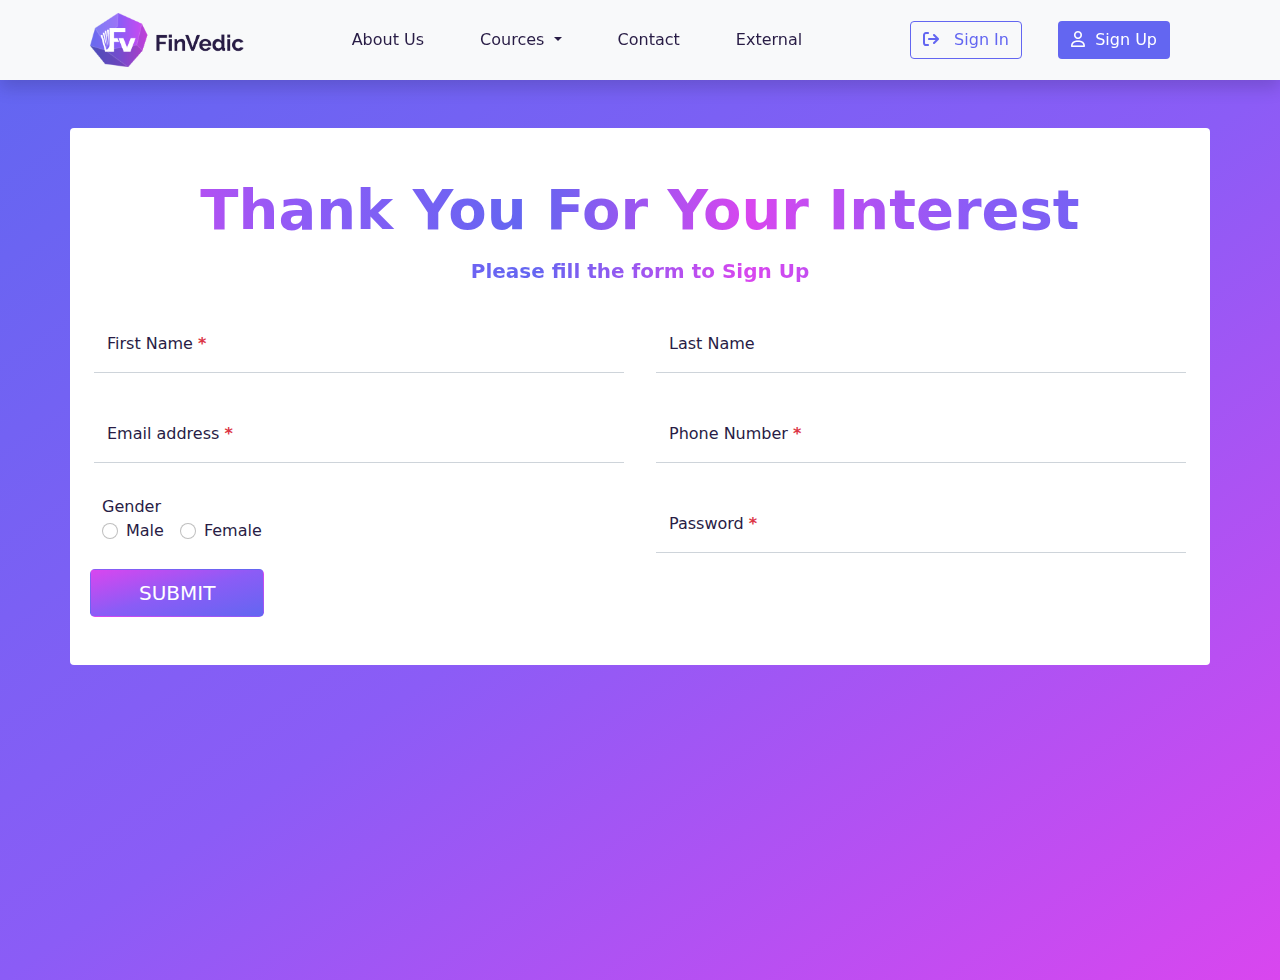
<file: signUp.html>
<!DOCTYPE html>
<html>

<head>
    <meta charset="utf-8">
    <meta name="viewport" content="width=device-width, initial-scale=1">
    <link href="assets/css/CustomeStyle.css" rel="stylesheet">
    <link href="assets/css/bootstrap.css" rel="stylesheet">
    <link href="https://cdnjs.cloudflare.com/ajax/libs/font-awesome/6.4.0/css/all.min.css" rel="stylesheet">
    <link rel="preconnect" href="https://fonts.googleapis.com">
    <link rel="preconnect" href="https://fonts.gstatic.com" crossorigin>
    <link href="https://fonts.googleapis.com/css2?family=Raleway:wght@300;400;500&display=swap" rel="stylesheet">
    <title>FinVedic Website</title>
    <link rel="stylesheet" href="assets/css/splide.css">
    <script src="assets/js/splide.min.js"></script>
    <link rel="stylesheet" href="https://cdnjs.cloudflare.com/ajax/libs/animate.css/4.1.1/animate.min.css" />
    <style>
        .accordion-item:first-of-type .accordion-button,
        .accordion-item:last-of-type .accordion-button.collapsed {
            border-top-left-radius: 50%;
            border-top-right-radius: 50%;
            border-bottom-left-radius: 50%;
            border-bottom-right-radius: 50%;
        }

        .accordion-button {
            width: fit-content;
            float: right;
            padding: 6px;
            border-radius: 50%;
        }

        .accordion-button.collapsed {
            background-color: #f3f6ff !important;
            box-shadow: none;
        }

        .accordion-button:not(.collapsed) {
            background-color: #6366F1 !important;
            box-shadow: none;
        }

        .accordion-button::after {
            background-image: url([data-uri]);
        }

        .accordion-button:not(.collapsed)::after {
            background-image: url([data-uri]);
        }

        .accordion-collapse.collapse.card-body {
            padding: 0px;
        }

        .nav.nav-pills .nav-item .nav-link {
            background: white !important;
            border-radius: 10px;
            box-shadow: 0px 4px 5px 0px rgb(177, 177, 177);
            cursor: pointer;
        }

        .nav.nav-pills .nav-item .nav-link p {
            color: rgb(180, 180, 180) !important;
            font-weight: bold;
        }

        .nav.nav-pills .nav-item .nav-link img {
            opacity: 0.4;
        }

        .nav.nav-pills .nav-item {
            margin-left: 5px;
            margin-right: 5px;
        }

        .nav.nav-pills .nav-item .nav-link.active {
            transform: scale(1.1);
            transition: 0.25s;
            background-color: red;

            border-radius: 10px 10px 0px 0px;
            border-bottom: 5px solid #ea63ff;
            box-shadow: 0px 4px 5px 0px #ea63ff;
        }

        .nav.nav-pills .nav-item .nav-link.active img {
            opacity: 1;
        }

        .nav.nav-pills .nav-item .nav-link.active p {
            color: #281C45 !important;
        }

        .nav.nav-pills .nav-item .nav-link img {
            width: 70px;
            /* height: 70px; */
            padding-bottom: 10px;
        }

        .header-section {
            background-image: url('assets/images/Bannerimg12x.png');
        }

        .lab-section {
            background-image: url('assets/images/Group1602x.png');
            background-repeat: no-repeat;
            background-size: 100% 100%;
        }

        .Excellence-section {
            background-image: url('assets/images/Group168@2x.png');
            background-repeat: no-repeat;
            background-size: 100% 100%;
        }

        .finvedic-section {
            /* height: 100vh; */
            /* background-image: url('assets/images/Component1812x.png'); */
            /* background-repeat: no-repeat; */
            /* background-size: 100% 100%; */
        }

        .finvedic-section:hover {
            transform: scale(0.4)
        }

        .logo {
            width: 154px;
        }

        @media (min-width: 768px) and (max-width: 991px) {
            .header-section {
                background-image: url('assets/images/Group74702x.png');
            }
        }

        @media screen and (max-width: 767px) {
            .logo {
                width: 116px;
            }

            .header-section {
                background-image: url('assets/images/Group74702x.png');
            }

            .lab-section {
                background-image: url('assets/images/Group74803x.png');
                background-repeat: no-repeat;
                background-position: center;
                background-size: 180% 100%;
            }

            .Excellence-section {
                background-image: url('assets/images/Group74813x.png');
                background-repeat: no-repeat;
                background-position: center;
                background-size: 180% 100%;
            }

            .mainlab-section {
                box-shadow: 0px -100px 100px 0px #ffffff;
            }

            .finvedic-section {
                height: 45vh;
                background-image: url('assets/images/Component1812x.png');
                background-repeat: no-repeat;
                background-position: center;
                background-size: 150% 100%;
            }

            .nav.nav-pills .nav-item .nav-link.active {
                transform: scale(1.2);
            }

            .nav.nav-pills .nav-item .nav-link img {
                width: 50px;
                /* height: 50px; */
            }
        }

        ol,
        ul {
            padding-left: 1.225rem;
        }

        .form-control {
            border: 0px;
            border-bottom: 1px solid #ced4da;
            border-radius: 0px;
        }
    </style>
</head>

<body>
    <!-- navbar start -->
    <nav
        class="navbar navbar-expand-lg navbar-light bg-light sticky-top fixed-top shadow animate__animated animate__pulse">
        <div class="container">
            <a class="navbar-brand" href="index.html">
                <img src="assets/images/logo/Asset8sxsr.png" class="logo">
            </a>
            <button type="button" class="navbar-toggler btn" data-bs-toggle="modal" data-bs-target="#navbarModel">
                <span class="navbar-toggler-icon"></span>
            </button>
            <div class="collapse navbar-collapse text-center" id="navbarSupportedContent">
                <ul class="navbar-nav mx-auto mb-2 mb-lg-0">
                    <li class="nav-item">
                        <a class="nav-link active" aria-current="page" href="#">About Us</a>
                    </li>
                    <li class="nav-item dropdown">
                        <a class="nav-link dropdown-toggle" href="#" id="navbarDropdown" role="button"
                            data-bs-toggle="dropdown" aria-expanded="false">
                            Cources
                        </a>
                        <ul class="dropdown-menu bordered dropdown-menu-style" aria-labelledby="navbarDropdown">
                            <li><a class="dropdown-item" href="Payments.html">Payments <i
                                        class="fa-solid fa-angle-right"></i></a>
                            </li>
                            <li><a class="dropdown-item" href="#">Banking <i class="fa-solid fa-angle-right"></i></a>
                            </li>
                            <li><a class="dropdown-item" href="#">Digital Landing <i
                                        class="fa-solid fa-angle-right"></i></a></li>
                            <li><a class="dropdown-item" href="#">Wealth Management <i
                                        class="fa-solid fa-angle-right"></i></a></li>
                            <li><a class="dropdown-item" href="#">Insurance <i class="fa-solid fa-angle-right"></i></a>
                            </li>
                            <li><a class="dropdown-item" href="#">Capital Markets <i
                                        class="fa-solid fa-angle-right"></i></a></li>
                            <li><a class="dropdown-item" href="#">SMB <i class="fa-solid fa-angle-right"></i></a>
                            </li>
                            <li><a class="dropdown-item" href="#">Real Estate <i
                                        class="fa-solid fa-angle-right"></i></a></li>
                        </ul>
                    </li>
                    <li class="nav-item">
                        <a class="nav-link" href="#" tabindex="-1" aria-disabled="true">Contact</a>
                    </li>
                    <li class="nav-item">
                        <a class="nav-link" href="#">External</a>
                    </li>
                </ul>
                <ui class="navbar-nav">
                    <li class="nav-item mx-3">
                        <a class="btn sign-in-btn rounded my-2" href="signIn.html">
                            <i class="fa-solid fa-arrow-right-from-bracket text-blue"></i>&nbsp;&nbsp; Sign In
                        </a>
                    </li>
                    <li class="nav-item">
                        <a class="btn text-white sign-up-btn rounded my-2" href="signUp.html">
                            <i class="fa-regular fa-user text-white"></i>&nbsp;&nbsp;Sign Up
                        </a>
                    </li>
                </ui>
            </div>
        </div>
    </nav>
    <!-- navbar end -->

    <div class="modal fade" id="navbarModel">
        <div class="modal-dialog modal-sm">
            <div class="modal-content bg-light" style="border-radius: 25px;">
                <div class="modal-head m-4 text-end">
                    <button type="button" class="btn-close" data-bs-dismiss="modal"></button>
                </div>
                <div class="d-flex align-items-start" style="height:80vh;overflow-y: auto;">
                    <ul class="navbar-nav mx-auto mt-4 mb-lg-0">
                        <li class="nav-item h5">
                            <a class="nav-link active" aria-current="page" href="#">About Us</a>
                        </li>
                        <li class="nav-item dropdown">
                            <a class="nav-link dropdown-toggle h4" href="#" id="navbarDropdown" role="button"
                                data-bs-toggle="dropdown" aria-expanded="false"><span class="h5"> Cources</span> </a>
                            <ul class="dropdown-menu bordered " aria-labelledby="navbarDropdown">
                                <li><a class="dropdown-item" href="#">
                                        Payments <i class="fa-solid fa-angle-right"></i></a>
                                </li>
                                <li><a class="dropdown-item" href="#">
                                        Banking <i class="fa-solid fa-angle-right"></i></a>
                                </li>
                                <li><a class="dropdown-item" href="#">
                                        Digital Landing <i class="fa-solid fa-angle-right"></i></a>
                                </li>
                                <li><a class="dropdown-item" href="#">
                                        Wealth Management <i class="fa-solid fa-angle-right"></i></a>
                                </li>
                                <li><a class="dropdown-item" href="#">
                                        Insurance <i class="fa-solid fa-angle-right"></i></a>
                                </li>
                                <li><a class="dropdown-item" href="#">
                                        Capital Markets <i class="fa-solid fa-angle-right"></i></a>
                                </li>
                                <li><a class="dropdown-item" href="#">
                                        SMB <i class="fa-solid fa-angle-right"></i></a>
                                </li>
                                <li><a class="dropdown-item" href="#">
                                        Real Estate <i class="fa-solid fa-angle-right"></i></a>
                                </li>
                            </ul>
                        </li>
                        <li class="nav-item h5">
                            <a class="nav-link" href="#">Contact</a>
                        </li>
                        <li class="nav-item h5">
                            <a class="nav-link" href="#">External</a>
                        </li>
                        <li class="nav-item">
                            <button class="btn btn-sm sign-in-btn rounded ">
                                <i class="fa-solid fa-arrow-right-from-bracket text-blue"></i>&nbsp;&nbsp; Sign In
                            </button>
                        </li>
                        <li class="nav-item my-3">
                            <button class="btn btn-sm text-white sign-up-btn rounded">
                                <i class="fa-regular fa-user text-white"></i>&nbsp;&nbsp;Sign Up
                            </button>
                        </li>
                    </ul>
                </div>
            </div>
        </div>
    </div>


    <div class="container-fluid py-5 form-background px-2">
        <div class="container bg-white py-5 rounded">
            <form onsubmit="">
                <div class="row">
                    <div class="col-12 display-4 fw-bold text-center">
                        <p class=" fs-sm-20 heading-text"> Thank You For Your Interest</p>
                        <p class="fs-20 fs-sm-14 heading-text">Please fill the form to Sign Up</p>
                    </div>
                    <div class="col-12 col-lg-6 p-3">
                        <div class="form-floating">
                            <input type="text" class="form-control" id="floatingInputFNmae"
                                placeholder="name@example.com" value="">
                            <label for="floatingInputFNmae">First Name <span
                                    class="text-danger fw-bold">*</span></label>
                        </div>
                    </div>
                    <div class="col-12 col-lg-6 p-3">
                        <div class="form-floating">
                            <input type="text" class="form-control" id="floatingInputLName"
                                placeholder="name@example.com" value="">
                            <label for="floatingInputLName">Last Name</label>
                        </div>
                    </div>
                    <div class="col-12 col-lg-6 p-3">
                        <div class="form-floating">
                            <input type="email" class="form-control" id="floatingInputAddress"
                                placeholder="name@example.com" value="">
                            <label for="floatingInputAddress">Email address <span class="text-danger fw-bold">
                                    *</span></label>
                        </div>
                    </div>
                    <div class="col-12 col-lg-6 p-3">
                        <div class="form-floating">
                            <input type="number" class="form-control" id="floatingInputNumber"
                                placeholder="name@example.com" value="">
                            <label for="floatingInputNumber">Phone Number <span class="text-danger fw-bold">
                                    *</span></label>
                        </div>
                    </div>
                    <div class="col-12 col-lg-6 p-3">
                        <div class="form-group mx-2">
                            <label>Gender</label>
                            <div class="d-flex">
                                <div class="form-check">
                                    <input class="form-check-input" type="radio" name="flexRadioDefault"
                                        id="flexRadioDefault1" value="male">
                                    <label class="form-check-label" for="flexRadioDefault1">
                                        Male
                                    </label>
                                </div>
                                <div class="form-check mx-3">
                                    <input class="form-check-input" type="radio" name="flexRadioDefault"
                                        id="flexRadioDefault2" value="female">
                                    <label class="form-check-label" for="flexRadioDefault2">
                                        Female
                                    </label>
                                </div>
                            </div>
                        </div>
                    </div>
                    <div class="col-12 col-lg-6 p-3">
                        <div class="form-floating">
                            <input type="password" class="form-control" id="floatingInputNumber"
                                placeholder="name@example.com" value="">
                            <label for="floatingInputNumber">Password <span class="text-danger fw-bold">
                                    *</span></label>
                        </div>
                    </div>
                    <div class="col-12">
                        <button class="px-5 btn btn-lg submit-btn text-white" type="submit"
                            role="button">SUBMIT</button>
                    </div>
                </div>
            </form>
        </div>
    </div>
</body>
<script src="assets/js/bootstrap.js"></script>
<script src="https://cdnjs.cloudflare.com/ajax/libs/jquery/3.6.0/jquery.min.js"></script>

</html>
</file>
<file: assets/css/CustomeStyle.css>
* {
    color: #281C45;
    font: normal normal medium 16px/19px Raleway;
}

body{
    width:100%;
    overflow-x: hidden!important;
}

.btn-links {
    padding:10px;
    background-color: rgba(255, 255, 255, 0.1);
    text-decoration:none;
}

.text-justify{
    text-align: justify;
}

.lh-xl{
    line-height: 250%;
}
.fw-800{
    font-weight: 800;
}
.fs-10 {
    font-size: 10px;
}

.fs-12 {
    font-size: 12px;
}

.fs-14 {
    font-size: 14px;
}

.fs-16 {
    font-size: 16px;
}


.fs-20 {
    font-size: 20px;
}

.fs-24 {
    font-size: 24px;
}

.container {
    padding-left: 20px !important;
    padding-right: 20px !important;
}

.container-fluid {
    padding-left: 0px !important;
    padding-right: 0px !important;
    overflow-x: hidden;
}

.nav-item {
    margin-right: 20px;
    margin-left: 20px;
    color: #281C45 !important;
}

.text-blue {
    color: #6366F1
}

.nav-link {
    color: #281C45 !important;
    font-size: 16px;
}

.dropdown-menu-style {
    background: rgba(255, 255, 255, 0.9) !important;
}

.sign-in-btn {
    border: 1px solid #6366F1 !important;
    color: #6366F1 !important;
}

.sign-up-btn {
    background-color: #6366F1 !important;
}

.header-section {
    position: relative;
    z-index:0;
    background-repeat: no-repeat;
    background-size: cover;
    background-position: top;
    /* background-attachment: fixed; */
    
}

.header-img {
    position: absolute;
    left: 0px;
    right: 0px;
    top:0px;
    bottom:0px;
    z-index: -1;
}

.links-btn {
    width:45px;
    height:45px;
    background-color: rgba(255, 255, 255, 0.2) !important;
}

.btn:hover {
    transform: scale(0.95);
}


.life-Section {
    position: relative;
    background-color: #f8f9ff;
    margin-top: -26px;
    z-index:0;
}

.life-svg {
    position: absolute;
    margin-top: -48px;
    left:0;
    right:0;
}


.card,
.card-header {

    border-radius: 10px !important;
    background-color: transparent !important;
    border: none !important;
}

.card-hover p{
    display:none;
}
.card-hover .btn{
    display:block;
    justify-content: center;
}

.card-hover:hover,
.card-hover:hover h5,
.card-hover:hover p {
    display:block;
    border-radius: 20px;
    color: white !important;
    transition: 2;
    animation: hover-bg 1s;
}
.card-hover:hover .btn{
    display:none;
}

.card-hover:hover {
    animation: slide-down 1s ease-in-out both;
}

.hover-1 {
    background: linear-gradient(to left top, #6366F1, #8B5CF6, #D946EF) var(--p, 0)/var(--p, 0) no-repeat;
    transition: .4s, background-position 0s;
}

.hover-1:hover {
    --p: 100%;
    color: #fff;
}

.hover-2 {
    border-radius: 20px;
    background:
        linear-gradient(to left top, #6366F1, #8B5CF6, #D946EF 60%) no-repeat calc(200% - var(--p, 0%)) 100% / 200% var(--p, .08em);
    transition: .3s var(--t, 0s), background-position .3s calc(.3s - var(--t, 0s));
}

.hover-2:hover {
    --p: 100%;
    --t: .3s;
    color: #fff;
}

.hover-3 {
    --c: no-repeat linear-gradient(to left top, #6366F1, #8B5CF6, #D946EF);
    background:
        var(--c) calc(-101% + var(--p, 0%)) 100%,
        var(--c) calc(201% - var(--p, 0%)) 0;
    background-size: 50.1% var(--p, .08em);
    transition: .3s var(--t, 0s), background-position .3s calc(.3s - var(--t, 0s));
}

.hover-3:hover {
    --p: 101%;
    --t: 0.3s;
    color: #fff;
}

@keyframes slide-down {
    0% {
        background: linear-gradient(to left top, #6366F1, #8B5CF6, #D946EF) !important;
    }

    100% {}
}

.submit-btn{
    background: linear-gradient(to left top, #6366F1, #8B5CF6, #D946EF) !important;
}

.form-background{
    height:100vh;
    background: linear-gradient(to right bottom, #6366F1, #8B5CF6, #D946EF) !important;
}
.modal-content{
    border: 2px solid #6366F1!important;
    max-width: 350px;
    margin: auto;
}


.why-fintech-section {
    background-size: 200px 300px,200px 400px,100% 100% ;
    background-position: left top,bottom right,top;
    background-repeat: no-repeat,no-repeat , no-repeat;
}

.splide__pagination__page_custome {
    background-color: red;
    color: red !important;
}

.splide__pagination__page.is-active {
    background-color: blue;

}

.bg-light-gray {
    background-color: #f8f9ff;
}

.step-btn {
    width: 75px;
    height: 75px;
    background: #f8f9ff;
    align-items: center;
    display: flex;
    justify-content: center;
    padding: 10px;
    position:relative;
}
.step-line{
    position: absolute;
    height:75px;
    width:2px;
    top:100%;
    border:2px solid #f8f9ff;
    z-index:-1;
}
.step-line-2{
    position: absolute;
    height:75px;
    width:2px;
    top:-90%;
    border:2px solid #f8f9ff;
    z-index:-1;
}

.step-btn-2 {
    width: 65px;
    height: 55px;
    background: white;
    align-items: center;
    display: flex;
    justify-content: center;
    margin-top: 2px;
}

.step-btn:hover {
    background: linear-gradient(to right, #6366F1, #8B5CF6, #D946EF);
}

.placement-section {
    background-position: top;
    background-repeat: no-repeat;
    background-size: 100% 100%;
    background-attachment: fixed;
}

.placement-img {
    transform: translate(-5px, -5px);
}

.placement-img-x {
    transform: translate(5px, -5px);
}

.collapse {
    &:not(.show) {
        display: none;
    }
}

.about-section {
    background-repeat: no-repeat;
    background-size: 100% 100%;
    background-position: top;
    z-index: 0;
}

.footer-section {
    background-color: #131022;
    z-index: -2;
}


.js-scroll {
    opacity: 0;
    transition: opacity 0.675s;
}

.scrolled {
    opacity: 1;
}

.scrolled.fade-in-up {
    animation: fade-in-up 1s ease-in-out both;
}

.scrolled.fade-in {
    animation: fade-in 1s ease-in-out both;
}

.scrolled.fade-in-bottom {
    animation: fade-in-bottom 1s ease-in-out both;
}

.scrolled.slide-left {
    animation: slide-in-left 1s ease-in-out both;
}

.scrolled.slide-right {
    animation: slide-in-right 1s ease-in-out both;
}

.scrolled.bounce {
    animation: bounce 1s ease-in-out both;
}

.nav-pills .nav-link {
    background-color: #EFF2FC !important;
    padding-left: 20px;
    padding-right: 20px;
}

.nav-pills .nav-link.active {
    background-color: #6366F1 !important;
    color: white !important;
    padding-left: 20px;
    padding-right: 20px;
}

@keyframes fade-in-up {
    0% {
        transform: translateY(-100px);
        opacity: 0;
    }

    100% {
        transform: translateX(0);
        opacity: 1;
    }
}

@keyframes slide-in-left {
    0% {
        transform: translateX(-100px);
        opacity: 0;
    }

    100% {
        transform: translateX(0);
        opacity: 1;
    }
}

@keyframes slide-in-right {
    0% {
        transform: translateX(100px);
        opacity: 0;
    }

    100% {
        transform: translateX(0);
        opacity: 1;
    }
}

@keyframes fade-in-bottom {
    0% {
        transform: translateY(100px);
        opacity: 0;
    }

    100% {
        transform: translateY(0);
        opacity: 1;
    }
}

@keyframes fade-in {
    0% {
        opacity: 0;
    }

    100% {
        opacity: 1;
    }
}


dd i {
    color: #6366F1;
}

.dropdown-menu .dropdown-item:hover, .dropdown-menu .dropdown-item:hover i{
    background-color: #281C45;
    color: white!important;
}
@media screen and (min-width: 1920px) {
    .container {
        max-width: 1840px;
    }
}
@media screen and (min-width: 1600px) {
    .container {
        max-width: 1520px;
    }
}

@media screen and (min-width: 992px) {
    .join-btn {
        background-color: #6366F1 !important;
        color: white !important;
    }

    .life-svg {
        top: -85px;
    }

    .card-text {
        font-size: 14px;
        color: #585C7B;
    }

    .bg-light-gray-lg-grey {
        background-color: #f8f9ff;
    }

    .border-lg {
        border: 2px solid white;
        border-radius: 10px;
    }
}

@media (min-width: 768px) and (max-width: 991px) {
    .header-section{
        height:90vh!important;
        background-repeat: no-repeat;
        background-size: fit;
        background-position: center;
    }
    .border-lg {
        border: 2px solid white;
        border-radius: 10px;
    }

    .join-btn {
        background-color: #ffffff !important;
        color: #6366F1 !important;

    }

    .card-text {
        font-size: 14px;
        color: #585C7B;
    }

    .bg-light-gray-lg-grey {
        background-color: #f8f9ff;
    }

    .header-img {
        position: absolute;
        left: 0px;
        right: 0px;
        top: 0px;
        bottom: -10%;
        z-index: -1;
    }

    .text-center-sm {
        text-align: center;
    }
    .about-section {
        background-repeat: no-repeat;
        background-size: 300% 100%;
        background-position: top;
        z-index: -1;
    }
    
.why-fintech-section {
    background-size: 200px 300px,200px 400px,200% 100% ;
    background-position: left top,bottom right,top;
    background-repeat: no-repeat,no-repeat , no-repeat;
}
.life-svg {
    top: -50px;
}

}

@media screen and (max-width: 767px) {
    .fs-sm-10{
        font-size: 10px!important;
    }
    .fs-sm-12{
        font-size: 12px!important;
    }
    .fs-sm-14{
        font-size: 14px!important;
    }
    .fs-sm-16{
        font-size: 16px!important;
    }
    .fs-sm-20{
        font-size: 20px!important;
    }
    .fs-sm-24{
        font-size: 24px!important;
    }
    .fs-sm-28{
        font-size: 28px!important;
    }
    .fs-sm-36{
        font-size: 36px!important;
    }
    .header-section{
        height:100vh!important;
        background-repeat: no-repeat;
        background-size: cover;
        background-position: center;
    }
    .join-btn {
        background-color: #ffffff !important;
        color: #6366F1 !important;
    }

    .life-svg {
        top: -08px;
    }

    .header-content {
        text-align: center;
    }

    .card-text {
        font-size: 13px;
        color: #585C7B;
    }

    .bg-light-gray-lg-grey {
        background-color: #ffffff;
    }

    .courses-section-scroll {
        max-height: 75vh;
        overflow-y: scroll;

    }

    .border-sm {
        border: 2px solid white;
        border-radius: 10px;
    }

    .placement-img {
        transform: translate(0px, -5px);
    }

    .placement-img-x {
        transform: translate(0px, -5px);
    }

    .text-center-sm {
        text-align: center;
    }
    .about-section {
        background-repeat: no-repeat;
        background-size: 250% 100%;
        background-position:right top;
        z-index: -1;
    }
    
.why-fintech-section {
    background-size: 200px 300px,200px 400px,300% 100% ;
    background-position: left top,bottom right,right top;
    background-repeat: no-repeat,no-repeat , no-repeat;
}
}
.heading-text{
    background: -webkit-linear-gradient(right,#6366F1 , #8B5CF6,#D946EF,#6366F1 , #8B5CF6,#D946EF);
    -webkit-background-clip: text;
    -webkit-text-fill-color: transparent;
}


textarea:focus, 
textarea.form-control:focus, 
input.form-control:focus, 
input[type=text]:focus, 
input[type=password]:focus, 
input[type=email]:focus, 
input[type=number]:focus, 
[type=text].form-control:focus, 
[type=password].form-control:focus, 
[type=email].form-control:focus, 
[type=tel].form-control:focus, 
[contenteditable].form-control:focus {
    
    box-shadow: inset 0 -1px 0 #ddd;
}
#email{
    padding-top: 5px;
}
</file>
